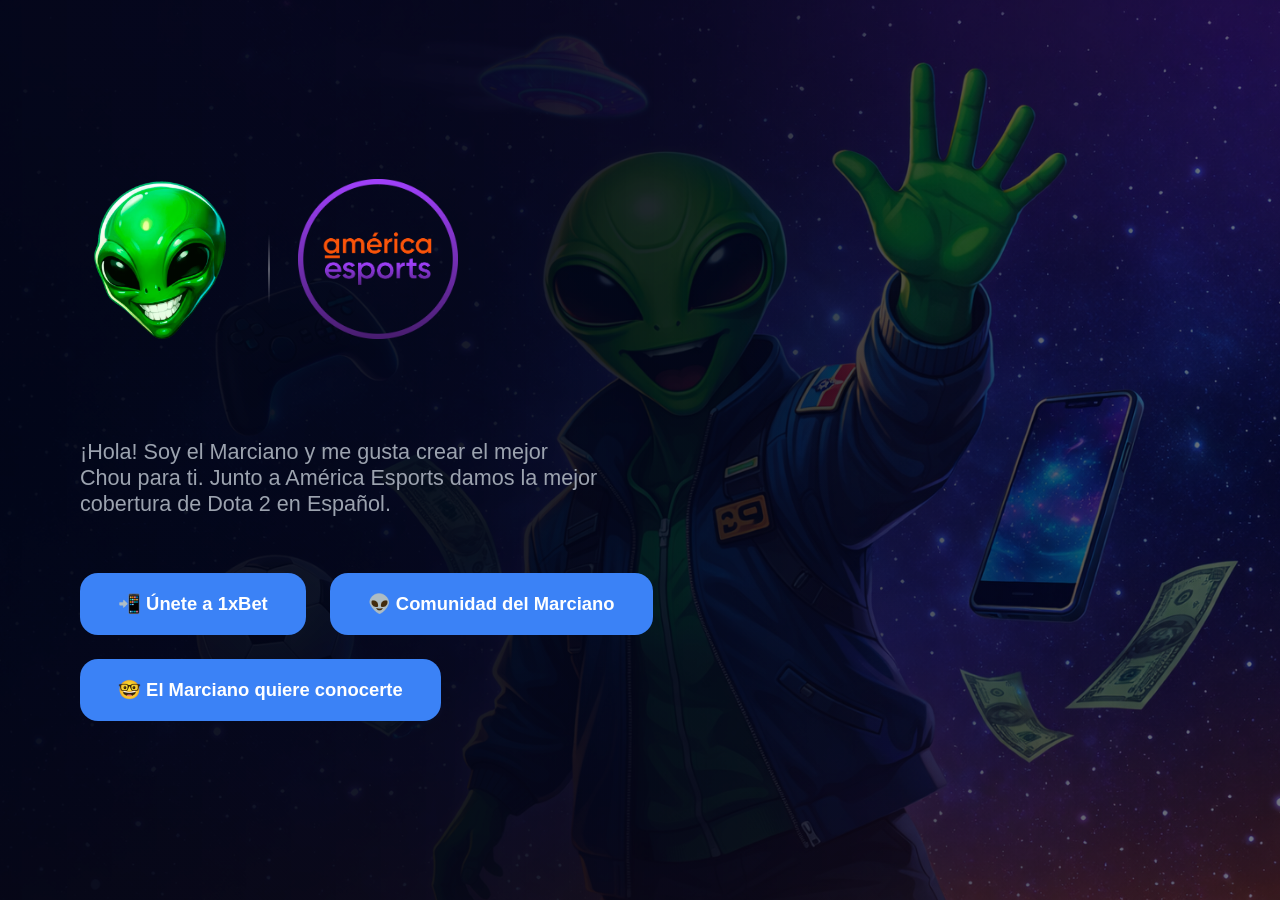
<file: index.html>
<!DOCTYPE html>
<html lang="es">
<head>
<meta charset="UTF-8" />
<meta name="viewport" content="width=device-width, initial-scale=1.0" />
<title>América Esports</title>
<link rel="stylesheet" href="css/styles.css">
<link rel="stylesheet" href="css/index.css">
</head>

<body>

<section class="hero">
  <div class="hero-content">

    <div class="brand">
      <div class="logos">
        <img src="assets/rosto_marciano.png" alt="Marciano">
        <div class="logo-divider"></div>
        <img src="assets/logo.png" alt="América Esports">
      </div>
    </div>

    <p class="subtitle">
      ¡Hola! Soy el Marciano y me gusta crear el mejor Chou para ti. 
      Junto a América Esports damos la mejor cobertura de Dota 2 en Español.
    </p>

    <div class="actions">
      <a href="app.html" class="btn primary">
        📲 Únete a 1xBet
      </a>
      <a href="marciano.html" class="btn primary">
        👽 Comunidad del Marciano
      </a>
      <a href="formulario.html" class="btn primary">
        🤓 El Marciano quiere conocerte
      </a>
    </div>

  </div>
</section>

</body>
</html>
</file>
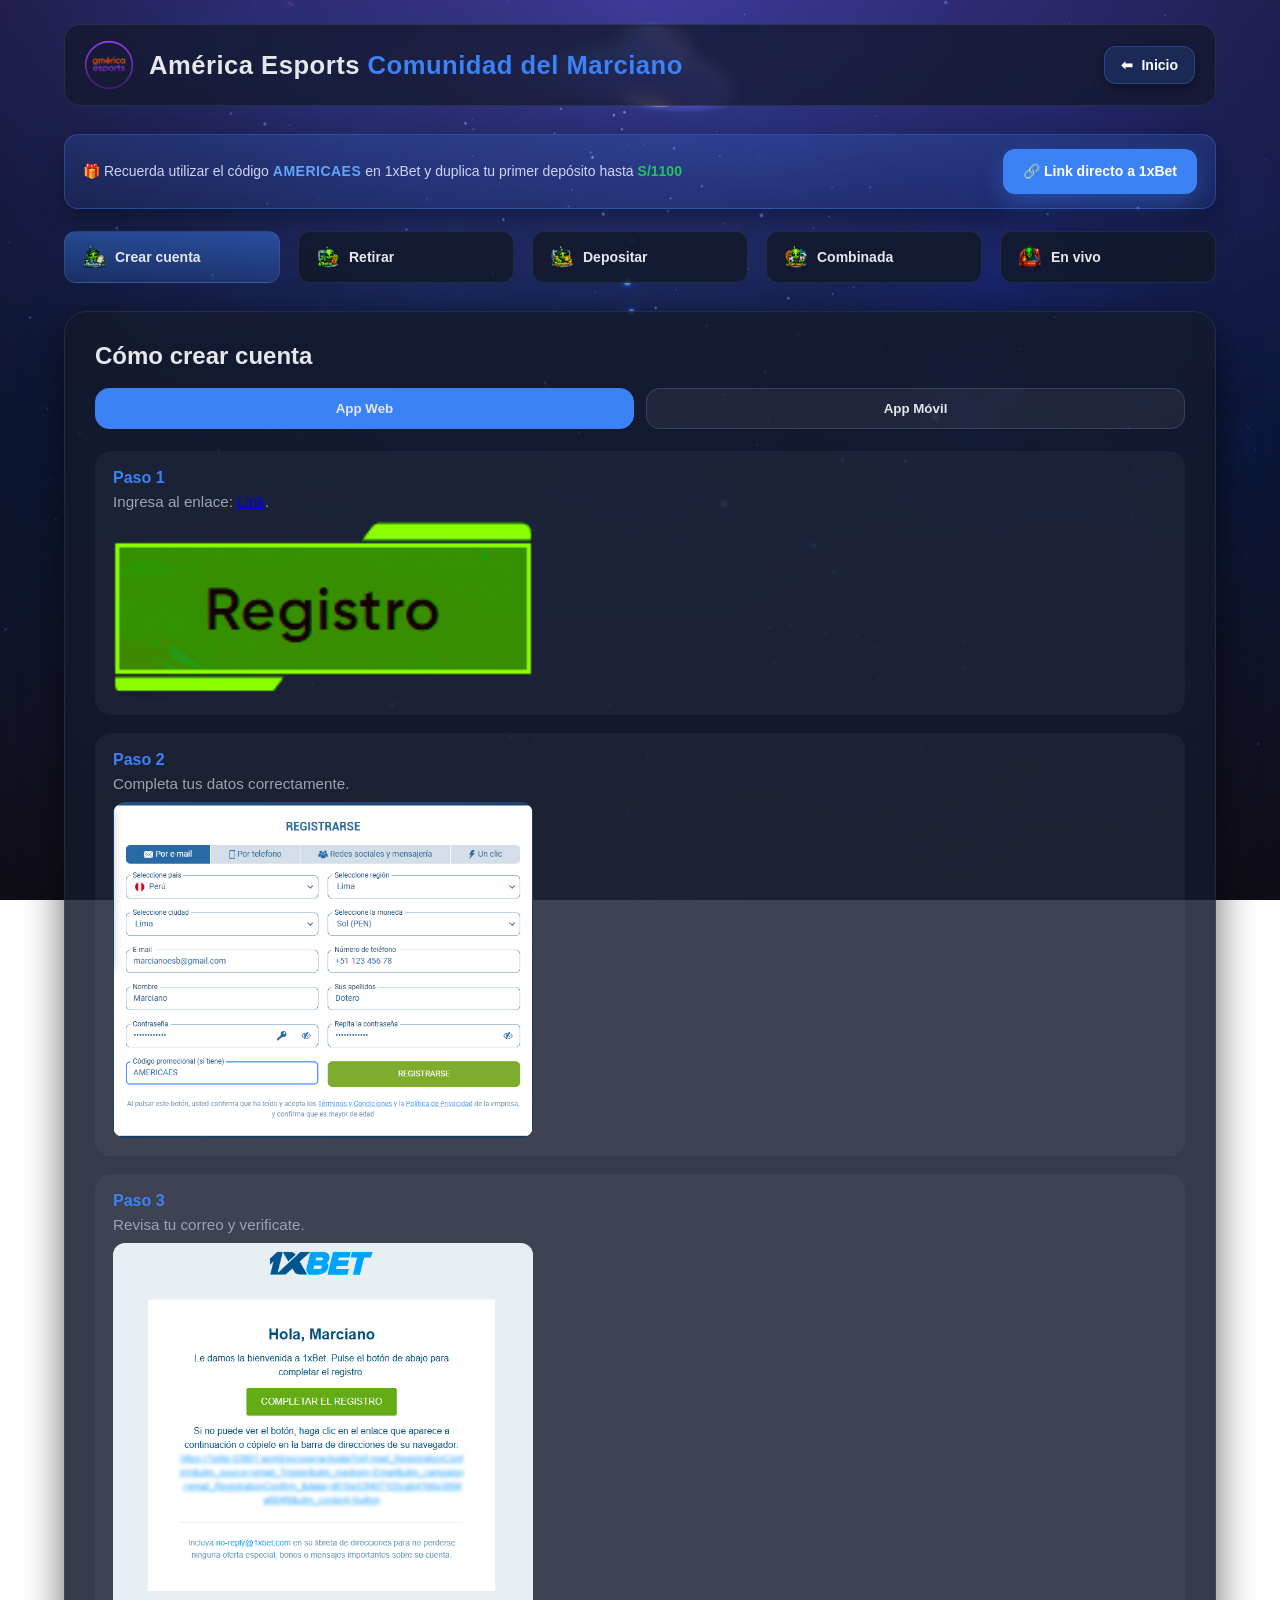
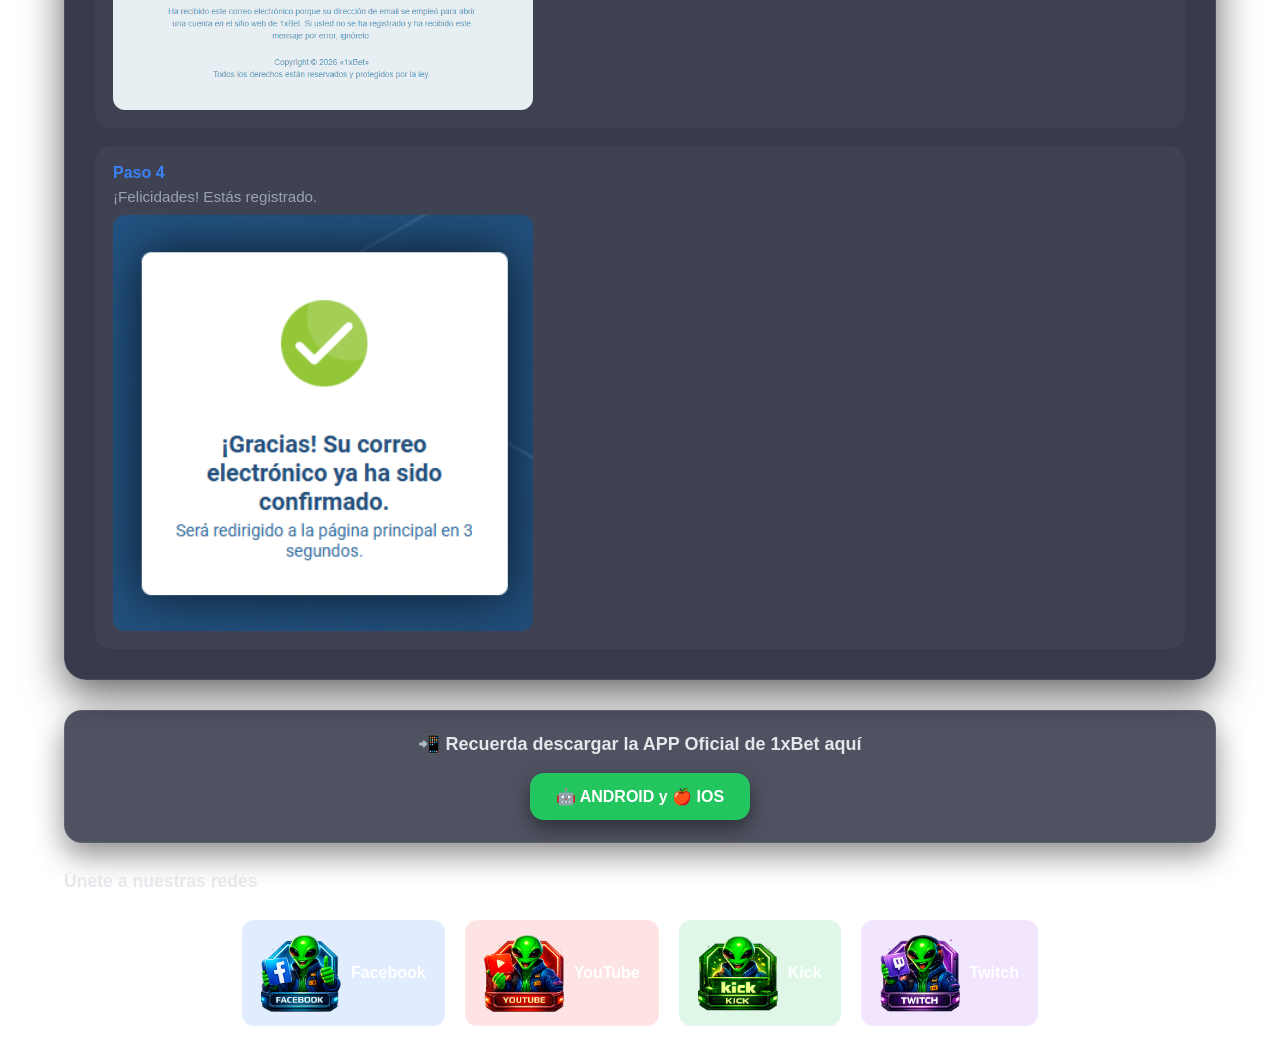
<file: app.html>
<!DOCTYPE html>
<html lang="es">
<head>
<meta charset="UTF-8" />
<meta name="viewport" content="width=device-width, initial-scale=1.0" />
<title>América Esports - 1xBet</title>
<link rel="stylesheet" href="css/styles.css">
<link rel="stylesheet" href="css/app.css">

</head>

<body>

<div class="overlay"></div>

<div class="app">

  <div class="header">
    <div class="header-left">
      <img src="assets/logo.png">
      <h1>América Esports</h1>
    </div>
      <a href="index.html" class="back-home">
      Inicio
      </a>
  </div>

  <!-- INICIO  PROMO CODE  -->

  <div class="promo-banner">

    <div class="promo-content">

      <span class="promo-text">
        🎁 Recuerda utilizar el código 
        <strong class="promo-code">AMERICAES</strong> 
        en 1xBet y duplica tu primer depósito hasta 
        <strong class="promo-money">S/1100</strong>
      </span>

      <a href="https://cropped.link/americaes_bet_here" class="promo-cta">
        🔗 Link directo a 1xBet
      </a>

    </div>

  </div>

  <!-- FIN PROMO CODE -->

    <div class="nav">
      <div class="nav-btn active" onclick="loadView('crear', this)">
        <img src="assets/icons/cuenta.png">
        <span>Crear cuenta</span>
      </div>

      <div class="nav-btn" onclick="loadView('retiro', this)">
        <img src="assets/icons/retiro.png">
        <span>Retirar</span>
      </div>

      <div class="nav-btn" onclick="loadView('depositar', this)">
        <img src="assets/icons/deposito.png">
        <span>Depositar</span>
      </div>

      <div class="nav-btn" onclick="loadView('combinada', this)">
        <img src="assets/icons/combinada.png">
        <span>Combinada</span>
      </div>

      <div class="nav-btn" onclick="loadView('envivo', this)">
        <img src="assets/icons/envivo.png">
        <span>En vivo</span>
      </div>
    </div>

  <div id="view-container" data-start="crear"></div>

  <!-- DESCARGA APP -->

  <div class="app-download">

    <h3 class="download-title">
      📲 Recuerda descargar la APP Oficial de 1xBet aquí
    </h3>

    <div class="download-buttons">

      <a href="https://1xlite-32976.bar/es/mobile?tag=d_4010008m_1599c_lp_aesla_mob" class="download-btn android">
        🤖 ANDROID y 🍎 IOS
      </a>

    </div>

  </div>
  <!-- FIN DESCARGA APP -->


  <h3 class="social-title">Únete a nuestras redes</h3>
  <div class="social-bar">
    <a class="social-btn facebook" href="https://www.facebook.com/americaesportsdota2" target="_blank">
    <img src="assets/icons/fbicon.png">
    <span>Facebook</span>
    </a>

    <a class="social-btn youtube" href="https://www.youtube.com/@americaesportsdota2" target="_blank">
    <img src="assets/icons/yticon.png">
    <span>YouTube</span>
    </a>

    <a class="social-btn kick" href="https://kick.com/americaesportsdota2" target="_blank">
    <img src="assets/icons/kickicon.png">
    <span>Kick</span>
    </a>

    <a class="social-btn twitch" href="https://www.twitch.tv/americaesportsdota2" target="_blank">
    <img src="assets/icons/twitchicon.png">
    <span>Twitch</span>
    </a>
  </div>

</div>

<script src="js/app.js"></script>

</body>
</html>
</file>
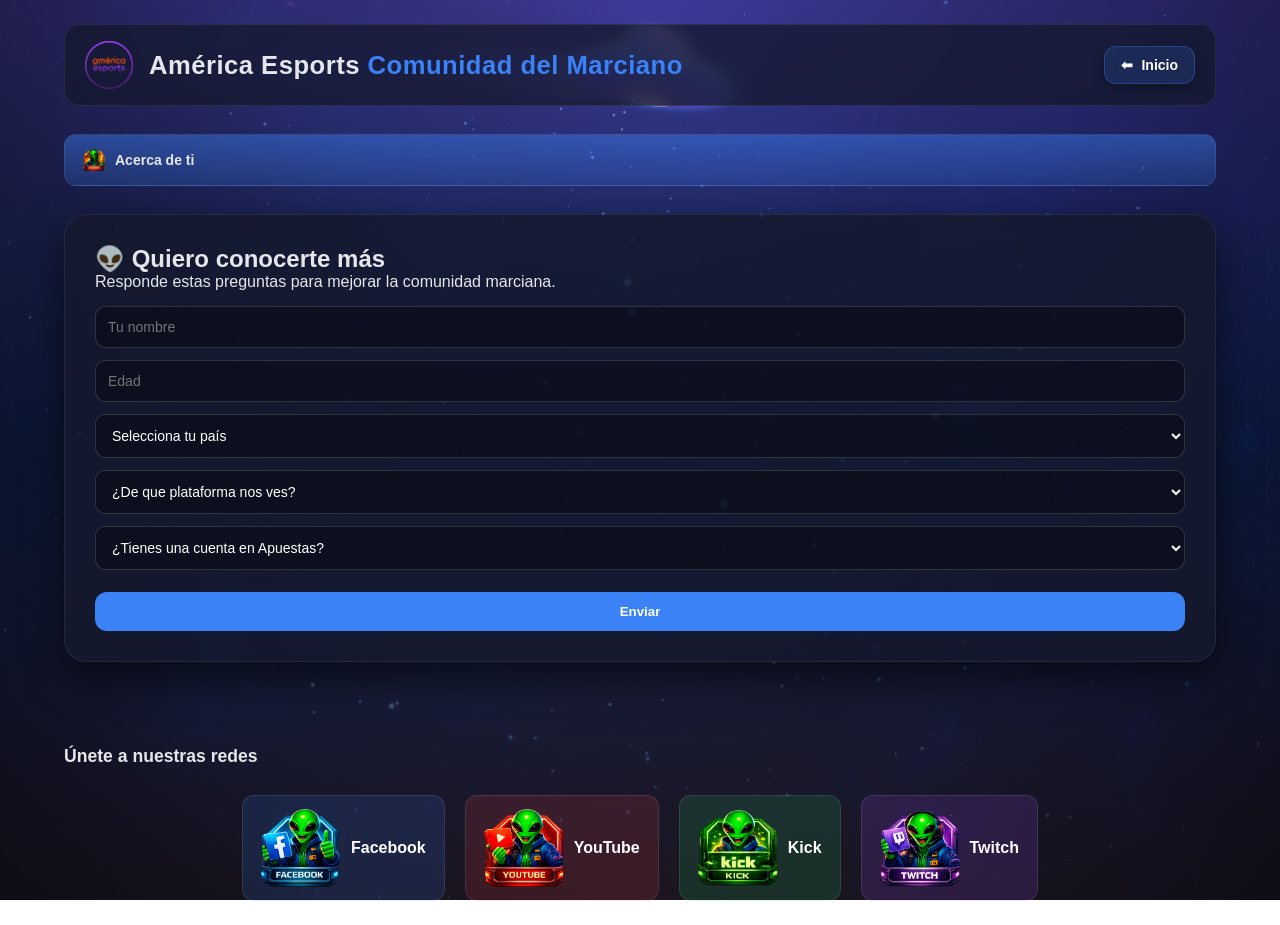
<file: formulario.html>
<!DOCTYPE html>
<html lang="es">

<head>

<meta charset="UTF-8">
<meta name="viewport" content="width=device-width, initial-scale=1.0">

<title>Conócete - América Esports</title>

<link rel="stylesheet" href="css/styles.css">
<link rel="stylesheet" href="css/app.css">

</head>

<body>

<div class="overlay"></div>

    <div class="app">

    <div class="header">
        <div class="header-left">
            <img src="assets/logo.png">
        <h1>América Esports</h1>
        </div>
            <a href="index.html" class="back-home">
            Inicio
        </a>
    </div>

    <div class="nav">

        <div class="nav-btn active" onclick="loadView('home', this)">
        <img src="assets/icons/concurso.png">
        <span>Acerca de ti</span>
    </div>

    </div>

    <div id="view-container" data-start="home"></div>

    <h3 class="social-title">Únete a nuestras redes</h3>
    <div class="social-bar">
        <a class="social-btn facebook" href="https://www.facebook.com/americaesportsdota2" target="_blank">
        <img src="assets/icons/fbicon.png">
        <span>Facebook</span>
        </a>

        <a class="social-btn youtube" href="https://www.youtube.com/@americaesportsdota2" target="_blank">
        <img src="assets/icons/yticon.png">
        <span>YouTube</span>
        </a>

        <a class="social-btn kick" href="https://kick.com/americaesportsdota2" target="_blank">
        <img src="assets/icons/kickicon.png">
        <span>Kick</span>
        </a>

        <a class="social-btn twitch" href="https://www.twitch.tv/americaesportsdota2" target="_blank">
        <img src="assets/icons/twitchicon.png">
        <span>Twitch</span>
        </a>
    </div>
</div>

<script src="js/app.js"></script>

</body>
</html>
</file>
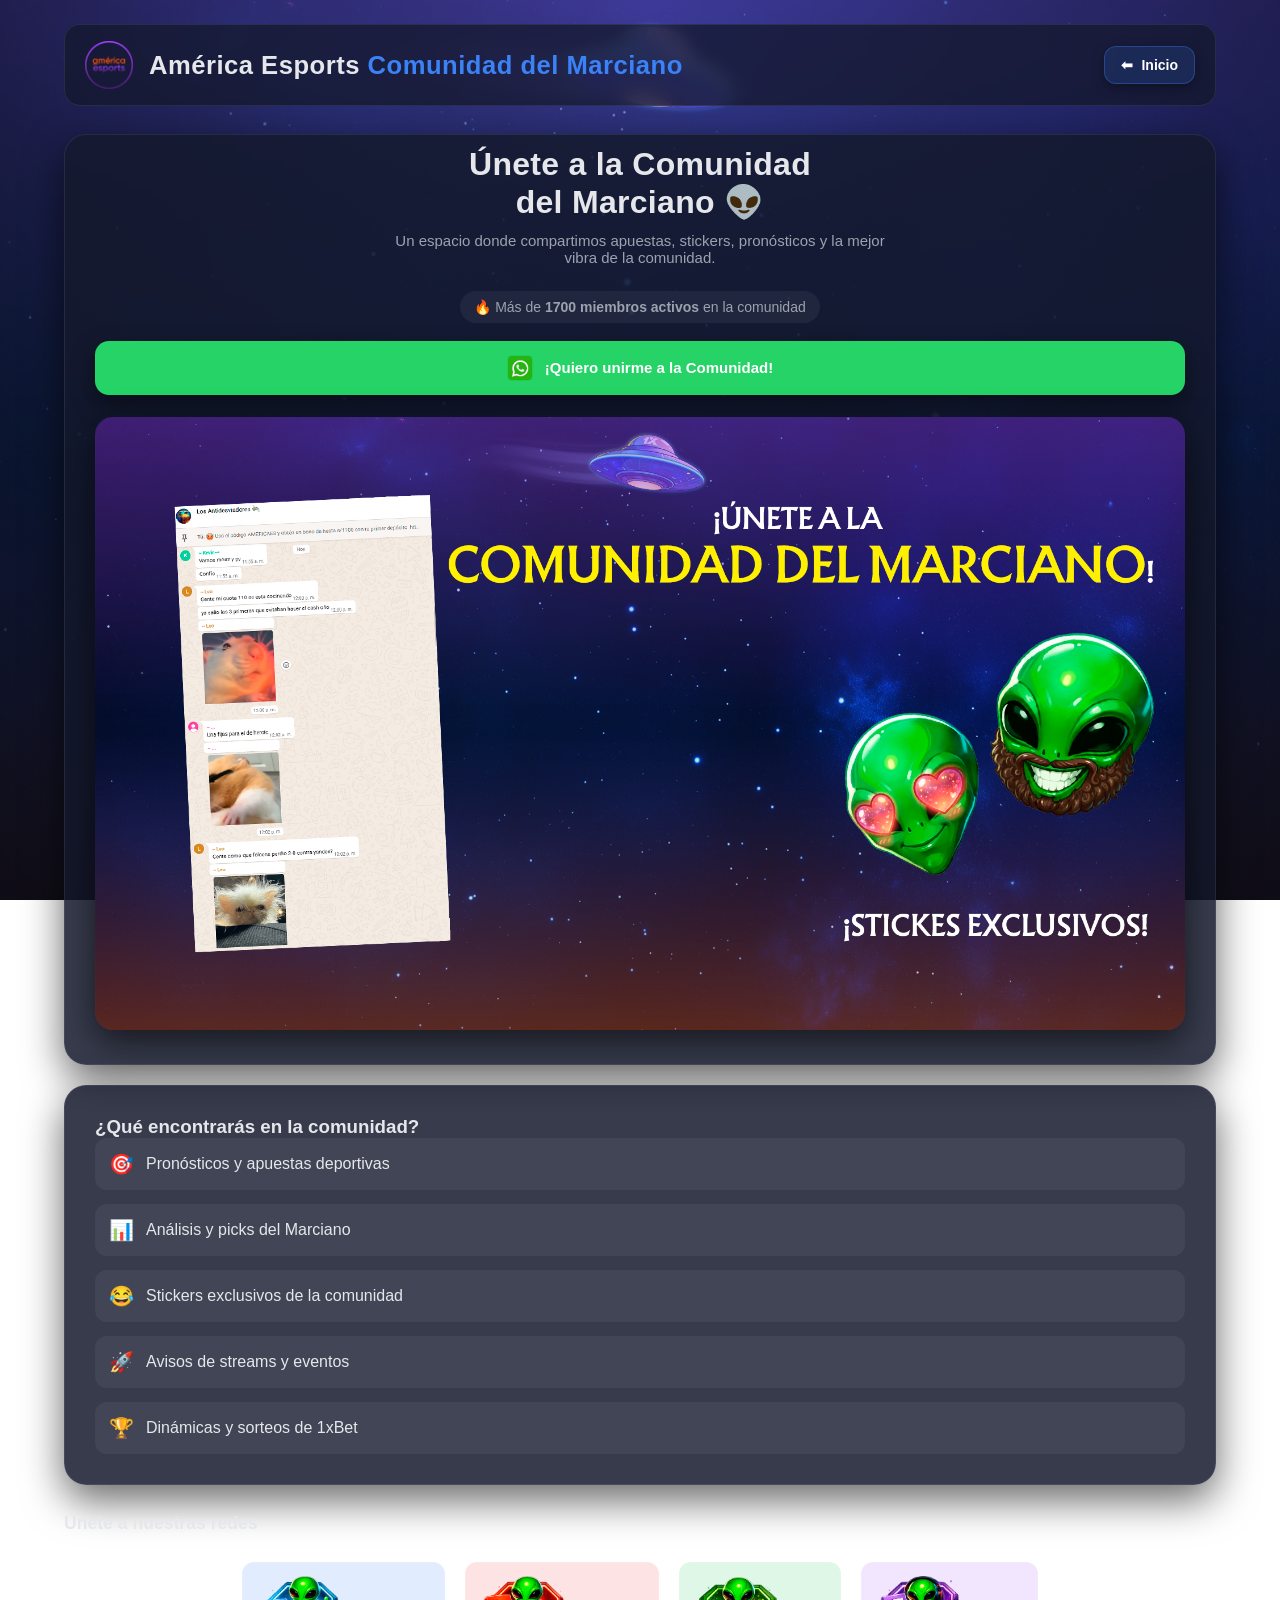
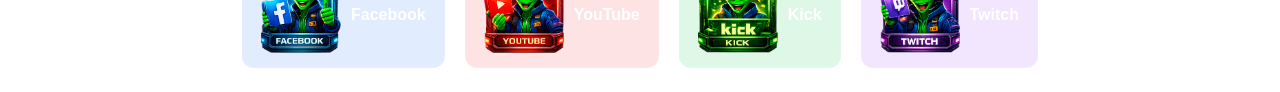
<file: marciano.html>
<!DOCTYPE html>
<html lang="es">

<head>

<meta charset="UTF-8">
<meta name="viewport" content="width=device-width, initial-scale=1.0">

<title>Conócete - América Esports</title>

<link rel="stylesheet" href="css/styles.css">
<link rel="stylesheet" href="css/app.css">

</head>

<body>

<div class="overlay"></div>

<div class="app">

    <div class="header">
        <div class="header-left">
            <img src="assets/logo.png">
        <h1>América Esports</h1>
        </div>
            <a href="index.html" class="back-home">
            Inicio
        </a>
    </div>

    <div id="view-container" data-start="comunidad"></div>

    <h3 class="social-title">Únete a nuestras redes</h3>

    <div class="social-bar">
        <a class="social-btn facebook" href="https://www.facebook.com/americaesportsdota2" target="_blank">
        <img src="assets/icons/fbicon.png">
        <span>Facebook</span>
        </a>

        <a class="social-btn youtube" href="https://www.youtube.com/@americaesportsdota2" target="_blank">
        <img src="assets/icons/yticon.png">
        <span>YouTube</span>
        </a>

        <a class="social-btn kick" href="https://kick.com/americaesportsdota2" target="_blank">
        <img src="assets/icons/kickicon.png">
        <span>Kick</span>
        </a>

        <a class="social-btn twitch" href="https://www.twitch.tv/americaesportsdota2" target="_blank">
        <img src="assets/icons/twitchicon.png">
        <span>Twitch</span>
        </a>
    </div>

</div>

<script src="js/app.js"></script>

</body>
</html>
</file>
<file: css/styles.css>
:root {
  --primary: #3b82f6;
  --text: #e5e7eb;
  --muted: #9ca3af;
  --card: rgba(18, 24, 42, 0.92);
}

* {
  box-sizing: border-box;
  margin: 0;
  padding: 0;
  font-family: 'Segoe UI', Roboto, Helvetica, Arial, sans-serif;
}

body {
  min-height: 100vh;
  color: var(--text);
}

/* COMPONENTES REUTILIZABLES */

.btn {
  padding: 20px 38px;
  border-radius: 18px;
  font-size: 1.15rem;
  font-weight: 700;
  cursor: pointer;
  border: none;
  text-decoration: none;
  transition: all .2s ease;
}

.btn.primary {
  background: var(--primary);
  color: #fff;
}

.btn.primary:hover {
  transform: translateY(-3px);
  box-shadow: 0 14px 40px rgba(59,130,246,.45);
}

/* CARD reutilizable */

.card {
  background: rgba(20,25,45,0.85);
  border-radius: 22px;
  padding: 30px;
  border: 1px solid rgba(255,255,255,0.08);
  box-shadow: 0 15px 40px rgba(0,0,0,0.6);
}

/* Animación global */

@keyframes fadeUp{
  from{
    opacity:0;
    transform:translateY(15px);
  }
  to{
    opacity:1;
    transform:translateY(0);
  }
}
</file>
<file: css/index.css>
body{
  background:url("../assets/america_dota.png");
  background-size:cover;
  background-repeat:no-repeat;
  background-position:65% center;
  position:relative;
}

body::before{

content:"";

position:fixed;
inset:0;

background:linear-gradient(
90deg,
rgba(2,6,23,0.96) 0%,
rgba(2,6,23,0.92) 35%,
rgba(2,6,23,0.85) 55%,
rgba(2,6,23,0.65) 75%,
rgba(2,6,23,0.55) 100%
);

z-index:0;
pointer-events:none;

}


/* HERO */

.hero{
min-height:100svh;
display:flex;
align-items:center;
padding:80px;

position:relative;
z-index:1;
}

.hero-content {
  max-width: 640px;
}

/* BRAND */

.brand {
  display: flex;
  flex-direction: column;
  align-items: flex-start;
  margin-bottom: 40px;
}

.brand img {
  width: 180px;
  height: auto;
  margin-bottom: 20px;
}

.brand h1 {
  font-size: 3.4rem;
  font-weight: 800;
  line-height: 1.1;
}

/* TEXT */

.subtitle {
  font-size: 1.35rem;
  color: var(--muted);
  max-width: 520px;
  margin-bottom: 56px;
}

/* ACTIONS */

.actions {
  display: flex;
  gap: 24px;
  flex-wrap: wrap;
}

/* TABLET */

@media (max-width: 1200px) {
  body {
    background-position: 55% center;
  }
}

/* MOBILE */

@media (max-width: 900px) {

  body{
    background:url("../assets/america_dota_mobile.png");
    background-size:cover;
    background-position:center top;
  }

  body::before{
    background:linear-gradient(
    180deg,
    rgba(2,6,23,0.97) 0%,
    rgba(2,6,23,0.94) 40%,
    rgba(2,6,23,0.88) 70%,
    rgba(2,6,23,0.8) 100%
    );
  }

  .hero {
    padding: 48px 24px;
    text-align: center;
  }

  .hero-content {
    margin: 0 auto;
  }

  .brand {
    align-items: center;
  }

  .brand img {
    width: 140px;
    margin-bottom: 16px;
  }

  .brand h1 {
    font-size: 2.6rem;
  }

  .subtitle {
    font-size: 1.1rem;
    margin-bottom: 40px;
  }

  .actions {
    justify-content: center;
  }

  .btn {
    width: 100%;
    max-width: 320px;
    padding: 18px;
  }
  .logos{
    justify-content:center;
  }

  .logos img{
    width:110px;
  }

  .logo-divider{
    height:50px;
  }
}

/* LOGOS HERO */

.logos{
  display:flex;
  align-items:center;
  gap:28px;
  margin-bottom:40px;
}

.logos img{
  width:160px;
  height:auto;
  object-fit:contain;
}

/* separador */

.logo-divider{
  width:2px;
  height:70px;
  background:linear-gradient(
    to bottom,
    transparent,
    rgba(255,255,255,0.35),
    transparent
  );
}
</file>
<file: css/app.css>
body {
  background: url("../assets/fondo-marciano.png") center / cover no-repeat fixed;
}

.overlay{
  position:fixed;
  inset:0;
  background:
  radial-gradient(circle at top,
  rgba(59,130,246,0.25),
  rgba(8,10,20,0.92));
}

/* APP */

.app {
  position: relative;
  z-index: 1;
  padding: 24px;
  max-width: 1200px;
  margin: 0 auto;
}

/* HEADER */

.header {
  display: flex;
  align-items: center;
  justify-content: space-between; /* separa izquierda y derecha */
  gap: 16px;
  margin-bottom: 28px;
  padding: 16px 20px;
  border-radius: 16px;
  background: rgba(20,25,45,0.75);
  backdrop-filter: blur(8px);
  border: 1px solid rgba(255,255,255,0.08);
  position:relative;
}

.header-left{
  display:flex;
  align-items:center;
  gap:16px;
}

.header img {
  width: 48px;
}

.header h1 {
  font-size: 1.6rem;
  font-weight: 700;
  letter-spacing: 0.5px;
}

.header h1::after {
  content: " Comunidad del Marciano";
  color: var(--primary);
}

/*- BOTON HOME HEADER-*/
.back-home{

display:flex;
align-items:center;
gap:8px;
margin-left:auto;
padding:10px 16px;

border-radius:12px;

background:rgba(59,130,246,0.15);
border:1px solid rgba(59,130,246,0.35);

color:white;
text-decoration:none;

font-size:14px;
font-weight:600;

transition:all .25s ease;

box-shadow:0 4px 12px rgba(0,0,0,.35);

}

/* icono */
.back-home::before{
content:"⬅";
font-size:14px;
}

/* hover */
.back-home:hover{

background:rgba(59,130,246,0.35);

transform:translateY(-2px);

box-shadow:0 8px 20px rgba(0,0,0,.45);

}
/* NAV */
.nav {
  display: grid;
  grid-template-columns: repeat(auto-fit,minmax(140px,1fr));
  gap: 18px;
  margin-bottom: 28px;
}

.nav-btn{
  display:flex;
  align-items:center;
  gap:10px;
  padding:14px 18px;
  border-radius:12px;
  background:rgba(18,24,42,0.85);
  border:1px solid rgba(255,255,255,0.08);
  cursor:pointer;
  transition:all .25s ease;
  font-weight:600;
  font-size:14px;
}

.nav-btn img{
  width:22px;
  height:22px;
}

.nav-btn span{
  white-space:nowrap;
}

.nav-btn:hover{
  transform: translateY(-5px);
  background: linear-gradient(
    180deg,
    rgba(59,130,246,0.35),
    rgba(59,130,246,0.15)
  );
  box-shadow: 0 12px 30px rgba(59,130,246,0.25);
}

.nav-btn.active{
  background: linear-gradient(
    180deg,
    rgba(59,130,246,0.45),
    rgba(59,130,246,0.2)
  );
}
/* CONTENT */
#view-container {
  min-height: 300px;
}

/* CARD */
.card {
  background: rgba(20,25,45,0.85);
  border-radius: 22px;
  padding: 30px;
  border: 1px solid rgba(255,255,255,0.08);
  box-shadow: 0 15px 40px rgba(0,0,0,0.6);
  margin-bottom:20px;
}

/* VIDEO */
.video-box {
  position: relative;
  width: 100%;
  padding-top: 56.25%;
  border-radius: 14px;
  overflow: hidden;
  background: #020617;
  margin-top: 16px;
}

.video-box iframe {
  position: absolute;
  inset: 0;
  width: 100%;
  height: 100%;
  border: 0;
}

/* SOCIAL */
.social-title {
  margin-top: 28px;
  margin-bottom: 12px;
  font-size: 1.1rem;
  font-weight: 600;
}

.social-bar{
  display:flex;
  justify-content:center;
  gap:20px;
  margin-top:28px;
}

.social-btn{
display:flex;
align-items:center;
gap:10px;
padding:12px 18px;
border-radius:12px;
background:rgba(255,255,255,0.06);
border:1px solid rgba(255,255,255,0.1);
text-decoration:none;
color:white;
font-weight:600;
transition:all .25s ease;
}

.social-btn img{
width:22px;
height:22px;
}

.social-btn:hover{
transform:translateY(-2px);
background:rgba(59,130,246,0.25);
}

.social-btn img {
  width: 80px;                /* mucho más grande */
  height: 80px;
  object-fit: contain;
}

.nav-btn:hover img,
.social-btn:hover img {
  transform: scale(1.08);
  transition: transform 0.2s ease;
}



.social-btn.facebook { background: rgba(59,130,246,.15); }
.social-btn.youtube { background: rgba(239,68,68,.15); }
.social-btn.kick     { background: rgba(34,197,94,.15); }
.social-btn.twitch   { background: rgba(168,85,247,.15); }


/* ============================= */
/* VISTAS CREAR / REGISTRO / RETIRO */
/* ============================= */

.app-selector {
  display: flex;
  gap: 12px;
  margin: 18px 0 22px;
}

.app-btn {
  flex: 1;
  padding: 12px 14px;
  border-radius: 14px;
  background: rgba(255,255,255,0.06);
  border: 1px solid rgba(255,255,255,0.12);
  color: var(--text);
  font-weight: 600;
  cursor: pointer;
  transition: all 0.25s ease;
}

.app-btn:hover {
  background: rgba(59,130,246,0.25);
}

.app-btn.active {
  background: var(--primary);
  border-color: var(--primary);
}

/* Contenedores por App */
.steps.app-content {
  display: none;
}

.steps.app-content.active {
  display: block;
}

/* Pasos */
.steps {
  display: flex;
  flex-direction: column;
  gap: 22px;
}

.step {
  background: rgba(255,255,255,0.04);
  border-radius: 16px;
  padding: 18px;
}

.step h4 {
  color: var(--primary);
  font-size: 1rem;
  margin-bottom: 6px;
}

.step p {
  color: var(--muted);
  font-size: 0.95rem;
  margin-bottom: 10px;
}

.step img {
  width: 100%;
  max-width: 420px;
  border-radius: 12px;
  display: block;
}

.card,
.nav-btn{
  animation: fadeUp .5s ease;
}

@keyframes fadeUp{
  from{
    opacity:0;
    transform:translateY(15px);
  }
  to{
    opacity:1;
    transform:translateY(0);
  }
}
/*--HOME CSS--*/

.home-grid{
display:grid;
grid-template-columns:1fr 1fr;
gap:20px;
margin-top:20px;
}

@media(max-width:800px){
.home-grid{
grid-template-columns:1fr;
}
}

@media(max-width:700px){

.promo-content{
flex-direction:column;
align-items:flex-start;
}

.promo-cta{
width:100%;
text-align:center;
}

}
@media(max-width:600px){

.back-home{
  font-size:12px;
  padding:8px 12px;
}
.promo-content{
font-size:13px;
}
}

/* FORMULARIO MARCIANO */

.marciano-form{
display:flex;
flex-direction:column;
gap:12px;
margin-top:15px;
}

.marciano-form input,
.marciano-form select{
padding:12px;
border-radius:10px;
border:1px solid rgba(255,255,255,0.15);
background:rgba(0,0,0,0.35);
color:white;
font-size:14px;
}

.marciano-form button{
margin-top:10px;
padding:12px;
border:none;
border-radius:12px;
background:var(--primary);
color:white;
font-weight:600;
cursor:pointer;
transition:.2s;
}

.marciano-form button:hover{
transform:scale(1.05);
box-shadow:0 10px 20px rgba(59,130,246,0.3);
}


/* RANKING */

.ranking-list{
display:flex;
gap:20px;
padding:10px;
list-style:none;
overflow-x:auto;
scrollbar-width:none;
}

.ranking-list li{
padding:10px 14px;
background:rgba(255,255,255,0.05);
border-radius:10px;
font-weight:500;
}


.rank-card{
background:#0f172a;
padding:18px;
border-radius:14px;
text-align:center;
min-width:140px;
transition:.2s;
}

.rank-card:hover{
transform:scale(1.05);
box-shadow:0 10px 25px rgba(0,0,0,0.6);
}

.rank-pos{
font-size:28px;
margin-bottom:6px;
}

.rank-name{
font-weight:bold;
color:white;
}

.rank-points{
font-size:13px;
color:#94a3b8;
}

.loader{
margin-top:10px;
font-size:14px;
color:#00ff9c;
animation: blink 1s infinite;
}

.hidden{
display:none;
}

@keyframes blink{
0%{opacity:1;}
50%{opacity:0.3;}
100%{opacity:1;}
}



/* ============================= */
/* VISTA COMUNIDAD MARCIANO */
/* ============================= */

.comunidad-hero{
text-align:center;
padding-top:10px;
}

.comunidad-title{
font-size:32px;
font-weight:800;
line-height:1.2;
margin-bottom:10px;
letter-spacing:.3px;
}

.comunidad-sub{
font-size:15px;
color:var(--muted);
max-width:520px;
margin:0 auto 25px auto;
}
/* ============================= */
/* BOTON COMUNIDAD WHATSAPP */
/* ============================= */

.whatsapp-btn{

display:flex;
align-items:center;
justify-content:center;
gap:12px;

margin:0 auto;

padding:14px 22px;

background:#25D366;
color:white;

font-weight:700;
font-size:15px;

border-radius:14px;

text-decoration:none;

transition:all .25s ease;

box-shadow:0 10px 25px rgba(0,0,0,.45);

}

.whatsapp-btn img{
width:26px;
height:26px;
object-fit:contain;
}

.whatsapp-btn:hover{
transform:translateY(-3px) scale(1.03);
box-shadow:0 14px 35px rgba(0,0,0,.6);
}
/* ============================= */
/* LISTA BENEFICIOS */
/* ============================= */

.benefit-list{
list-style:none;
padding:0;
margin:0;

display:flex;
flex-direction:column;
gap:14px;
}

.benefit-list li{

display:flex;
align-items:center;
gap:12px;

padding:14px;

background:rgba(255,255,255,0.05);

border-radius:12px;

font-weight:500;

transition:.2s;

}

.benefit-list li:hover{
background:rgba(59,130,246,0.18);
transform:translateX(4px);
}

.benefit-icon{
font-size:20px;
}
/* ============================= */
/* RESPONSIVE COMUNIDAD */
/* ============================= */

@media(max-width:600px){

.comunidad-title{
font-size:26px;
}

.whatsapp-btn{
width:100%;
}

}

/* ============================= */
/* CONTADOR COMUNIDAD */
/* ============================= */

.comunidad-count{

margin-bottom:18px;

font-size:14px;

color:#9ca3af;

background:rgba(255,255,255,0.05);

padding:8px 14px;

border-radius:20px;

display:inline-block;

}

/* ============================= */
/* PREVIEW COMUNIDAD */
/* ============================= */

.comunidad-preview{

margin-top:22px;

}

.comunidad-preview img{

width:100%;

border-radius:18px;

box-shadow:0 12px 35px rgba(0,0,0,0.6);

transition:transform .25s ease;

}

.comunidad-preview img:hover{

transform:scale(1.02);

}

/* ============================= */
/* WRAPPER DE VISTAS */
/* ============================= */

.view-wrapper{
max-width:1200px;
margin:0 auto;
}

/* ============================= */
/* PROMO AUSPICIADOR */
/* ============================= */

.promo-banner{

margin-bottom:22px;

padding:14px 18px;

border-radius:14px;

background:linear-gradient(
  180deg,
  rgba(59,130,246,0.18),
  rgba(59,130,246,0.08)
);

border:1px solid rgba(59,130,246,0.35);

box-shadow:0 10px 25px rgba(0,0,0,.35);

}

.promo-content{
display:flex;
align-items:center;
justify-content:space-between;
gap:20px;
font-size:14px;
font-weight:500;
color:#cbd5f5;
line-height:1.5;
text-align:left;
}
.promo-text{
flex:1;
}
.promo-code{
color:#60a5fa;
font-weight:800;
letter-spacing:.5px;
}

.promo-money{
color:#22c55e;
font-weight:800;
}

/* BOTON PROMO */

.promo-cta{
display:flex;
align-items:center;
justify-content:center;
white-space:nowrap;
padding:12px 20px;
background:var(--primary);
color:white;
font-weight:700;
border-radius:12px;
text-decoration:none;
transition:.25s;
box-shadow:0 10px 25px rgba(59,130,246,0.35);
}

.promo-cta:hover{

transform:translateY(-2px);

box-shadow:0 14px 35px rgba(59,130,246,0.55);

}

/* ============================= */
/* DESCARGA APP */
/* ============================= */

.app-download{
margin-top:30px;
padding:22px;
border-radius:18px;
background:rgba(20,25,45,0.75);
border:1px solid rgba(255,255,255,0.08);
text-align:center;
box-shadow:0 12px 30px rgba(0,0,0,0.45);
}

.download-title{
font-size:18px;
font-weight:700;
margin-bottom:18px;
}

.download-buttons{
display:flex;
justify-content:center;
gap:16px;
flex-wrap:wrap;
}

.download-btn{
padding:14px 26px;
border-radius:14px;
font-weight:700;
text-decoration:none;
color:white;
transition:.25s;
box-shadow:0 8px 20px rgba(0,0,0,.45);
}

.download-btn.android{
background:#22c55e;
}

.download-btn.ios{
background:#6366f1;
}

.download-btn:hover{
transform:translateY(-3px) scale(1.04);
box-shadow:0 14px 30px rgba(0,0,0,.6);
}
</file>
